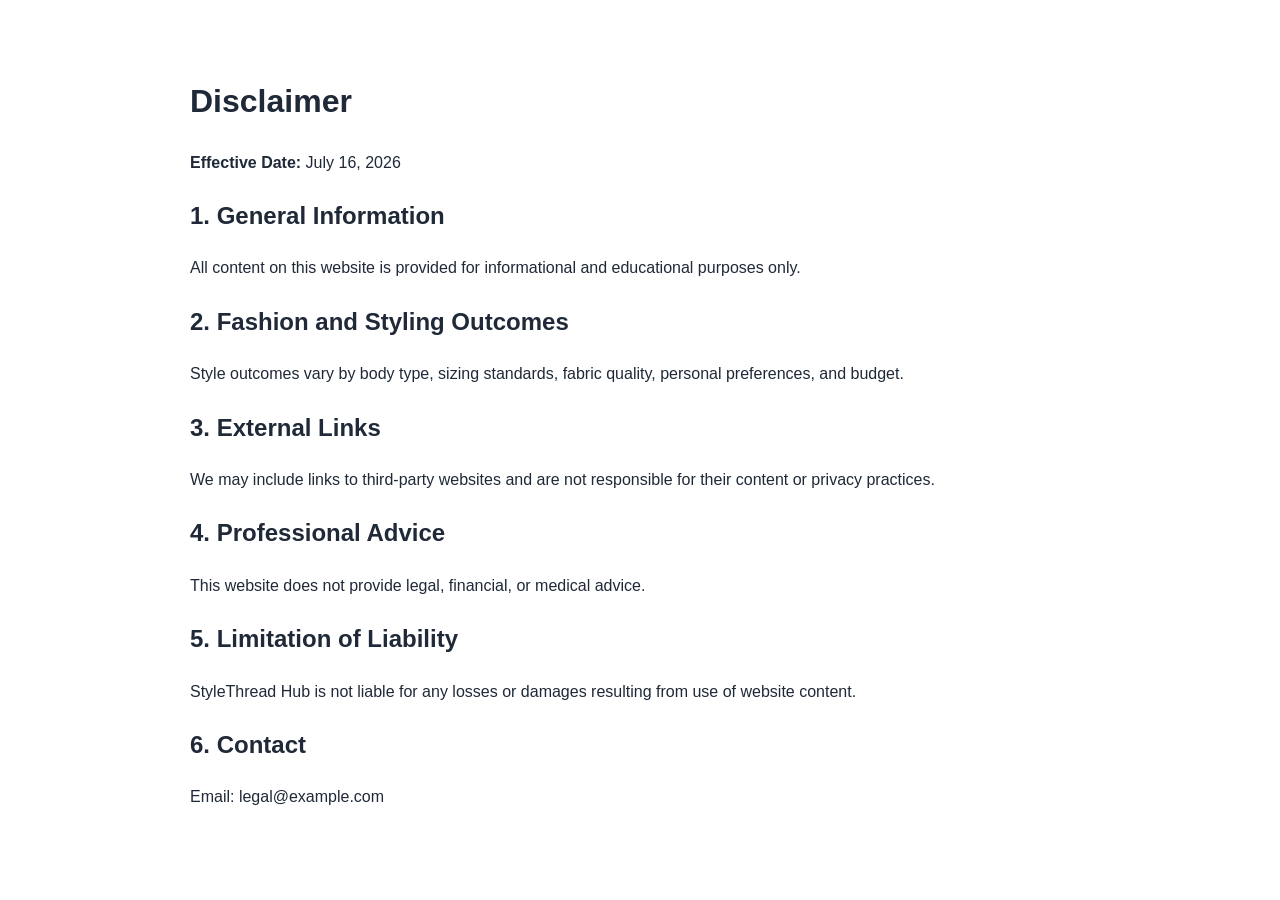
<file: public/disclaimer.html>
<!DOCTYPE html>
<html lang="en">
<head>
  <meta charset="UTF-8" />
  <meta name="viewport" content="width=device-width, initial-scale=1.0" />
  <title>Disclaimer | StyleThread Hub</title>
  <meta name="description" content="Disclaimer for StyleThread Hub clothing website." />
  <meta name="robots" content="index, follow" />
  <link rel="canonical" href="https://www.example.com/disclaimer.html" />
  <link rel="stylesheet" href="style.css" />
</head>
<body>
  <main class="section container legal">
    <h1>Disclaimer</h1>
    <p><strong>Effective Date:</strong> July 16, 2026</p>

    <h2>1. General Information</h2>
    <p>All content on this website is provided for informational and educational purposes only.</p>

    <h2>2. Fashion and Styling Outcomes</h2>
    <p>Style outcomes vary by body type, sizing standards, fabric quality, personal preferences, and budget.</p>

    <h2>3. External Links</h2>
    <p>We may include links to third-party websites and are not responsible for their content or privacy practices.</p>

    <h2>4. Professional Advice</h2>
    <p>This website does not provide legal, financial, or medical advice.</p>

    <h2>5. Limitation of Liability</h2>
    <p>StyleThread Hub is not liable for any losses or damages resulting from use of website content.</p>

    <h2>6. Contact</h2>
    <p>Email: legal@example.com</p>
  </main>
</body>
</html>
</file>
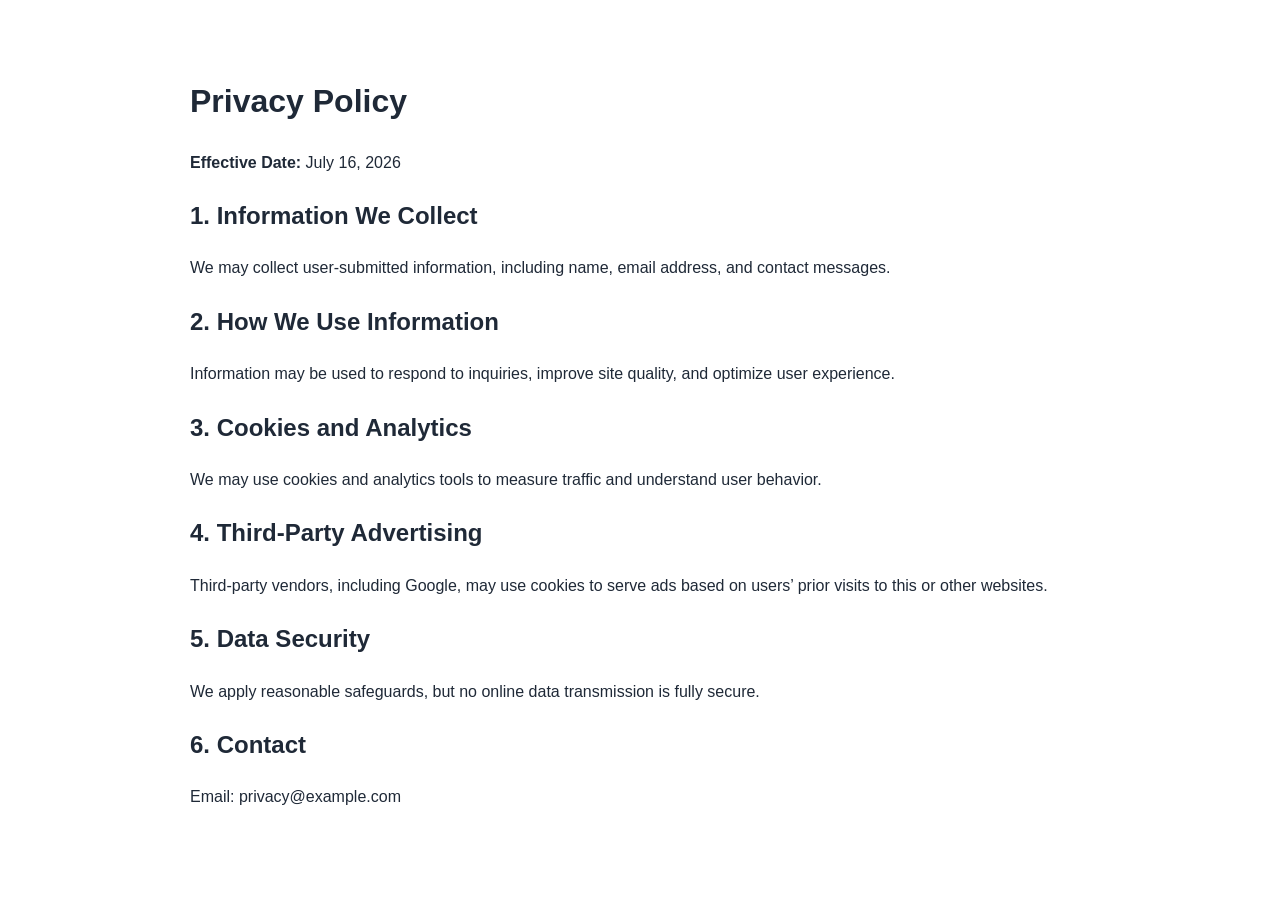
<file: public/privacy-policy.html>
<!DOCTYPE html>
<html lang="en">
<head>
  <meta charset="UTF-8" />
  <meta name="viewport" content="width=device-width, initial-scale=1.0" />
  <title>Privacy Policy | StyleThread Hub</title>
  <meta name="description" content="Privacy Policy for StyleThread Hub clothing website." />
  <meta name="robots" content="index, follow" />
  <link rel="canonical" href="https://www.example.com/privacy-policy.html" />
  <link rel="stylesheet" href="style.css" />
</head>
<body>
  <main class="section container legal">
    <h1>Privacy Policy</h1>
    <p><strong>Effective Date:</strong> July 16, 2026</p>

    <h2>1. Information We Collect</h2>
    <p>We may collect user-submitted information, including name, email address, and contact messages.</p>

    <h2>2. How We Use Information</h2>
    <p>Information may be used to respond to inquiries, improve site quality, and optimize user experience.</p>

    <h2>3. Cookies and Analytics</h2>
    <p>We may use cookies and analytics tools to measure traffic and understand user behavior.</p>

    <h2>4. Third-Party Advertising</h2>
    <p>Third-party vendors, including Google, may use cookies to serve ads based on users’ prior visits to this or other websites.</p>

    <h2>5. Data Security</h2>
    <p>We apply reasonable safeguards, but no online data transmission is fully secure.</p>

    <h2>6. Contact</h2>
    <p>Email: privacy@example.com</p>
  </main>
</body>
</html>
</file>
<file: public/style.css>
:root{
  --bg:#ffffff;
  --text:#1f2937;
  --muted:#f8fafc;
  --primary:#7c3aed;
  --primary-dark:#6d28d9;
  --border:#e5e7eb;
}
*{box-sizing:border-box}
body{
  margin:0;
  font-family:Arial,sans-serif;
  color:var(--text);
  background:var(--bg);
  line-height:1.65;
}
.container{width:min(1140px,92%);margin:0 auto}
.site-header{
  position:sticky;top:0;z-index:100;background:#fff;border-bottom:1px solid var(--border);
}
.nav-wrap{display:flex;justify-content:space-between;align-items:center;padding:14px 0}
.logo{text-decoration:none;color:var(--text);font-size:1.2rem;font-weight:700}
.nav-links{list-style:none;display:flex;gap:14px;margin:0;padding:0}
.nav-links a{text-decoration:none;color:#374151;font-weight:600}
.hero{padding:54px 0}
.hero-grid{display:grid;grid-template-columns:1.2fr 1fr;gap:24px;align-items:center}
.hero img{width:100%;border-radius:12px;border:1px solid var(--border)}
.section{padding:54px 0}
.muted{background:var(--muted)}
.article{max-width:900px}
.cards{display:grid;grid-template-columns:repeat(auto-fit,minmax(240px,1fr));gap:18px}
.card{background:#fff;border:1px solid var(--border);border-radius:10px;padding:14px}
.card img{width:100%;height:180px;object-fit:cover;border-radius:8px;margin-bottom:10px}
.read-more{text-decoration:none;color:var(--primary);font-weight:700}
.contact-form{max-width:640px;display:grid;gap:10px}
input,textarea{
  width:100%;padding:10px;border:1px solid #d1d5db;border-radius:8px;font:inherit;
}
.btn{
  display:inline-block;background:var(--primary);color:#fff;text-decoration:none;border:none;
  padding:10px 16px;border-radius:8px;font-weight:700;cursor:pointer;
}
.btn:hover{background:var(--primary-dark)}
.site-footer{border-top:1px solid var(--border);padding:20px 0;background:#fff}
.footer-wrap{display:flex;justify-content:space-between;align-items:center;gap:10px;flex-wrap:wrap}
.footer-wrap a{text-decoration:none;color:#374151}
.legal{max-width:900px}
@media (max-width:860px){.hero-grid{grid-template-columns:1fr}}
</file>
